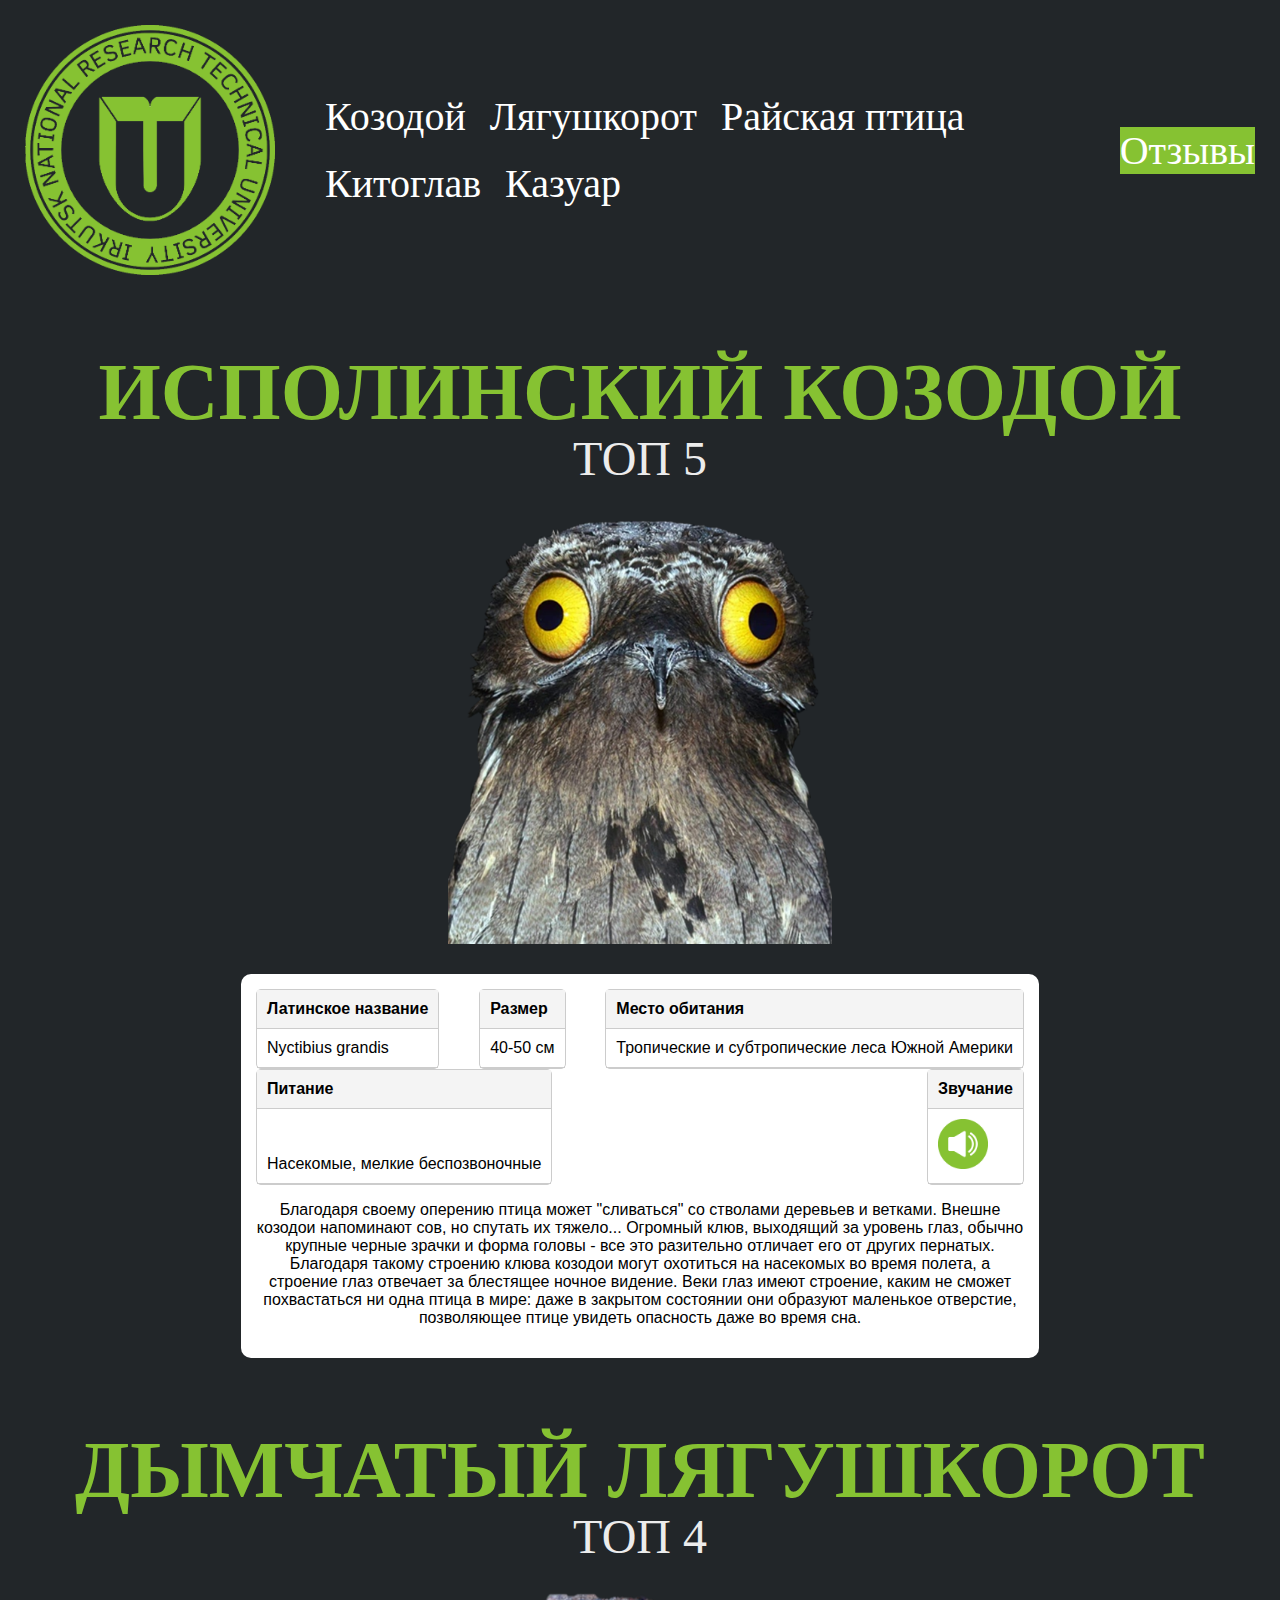
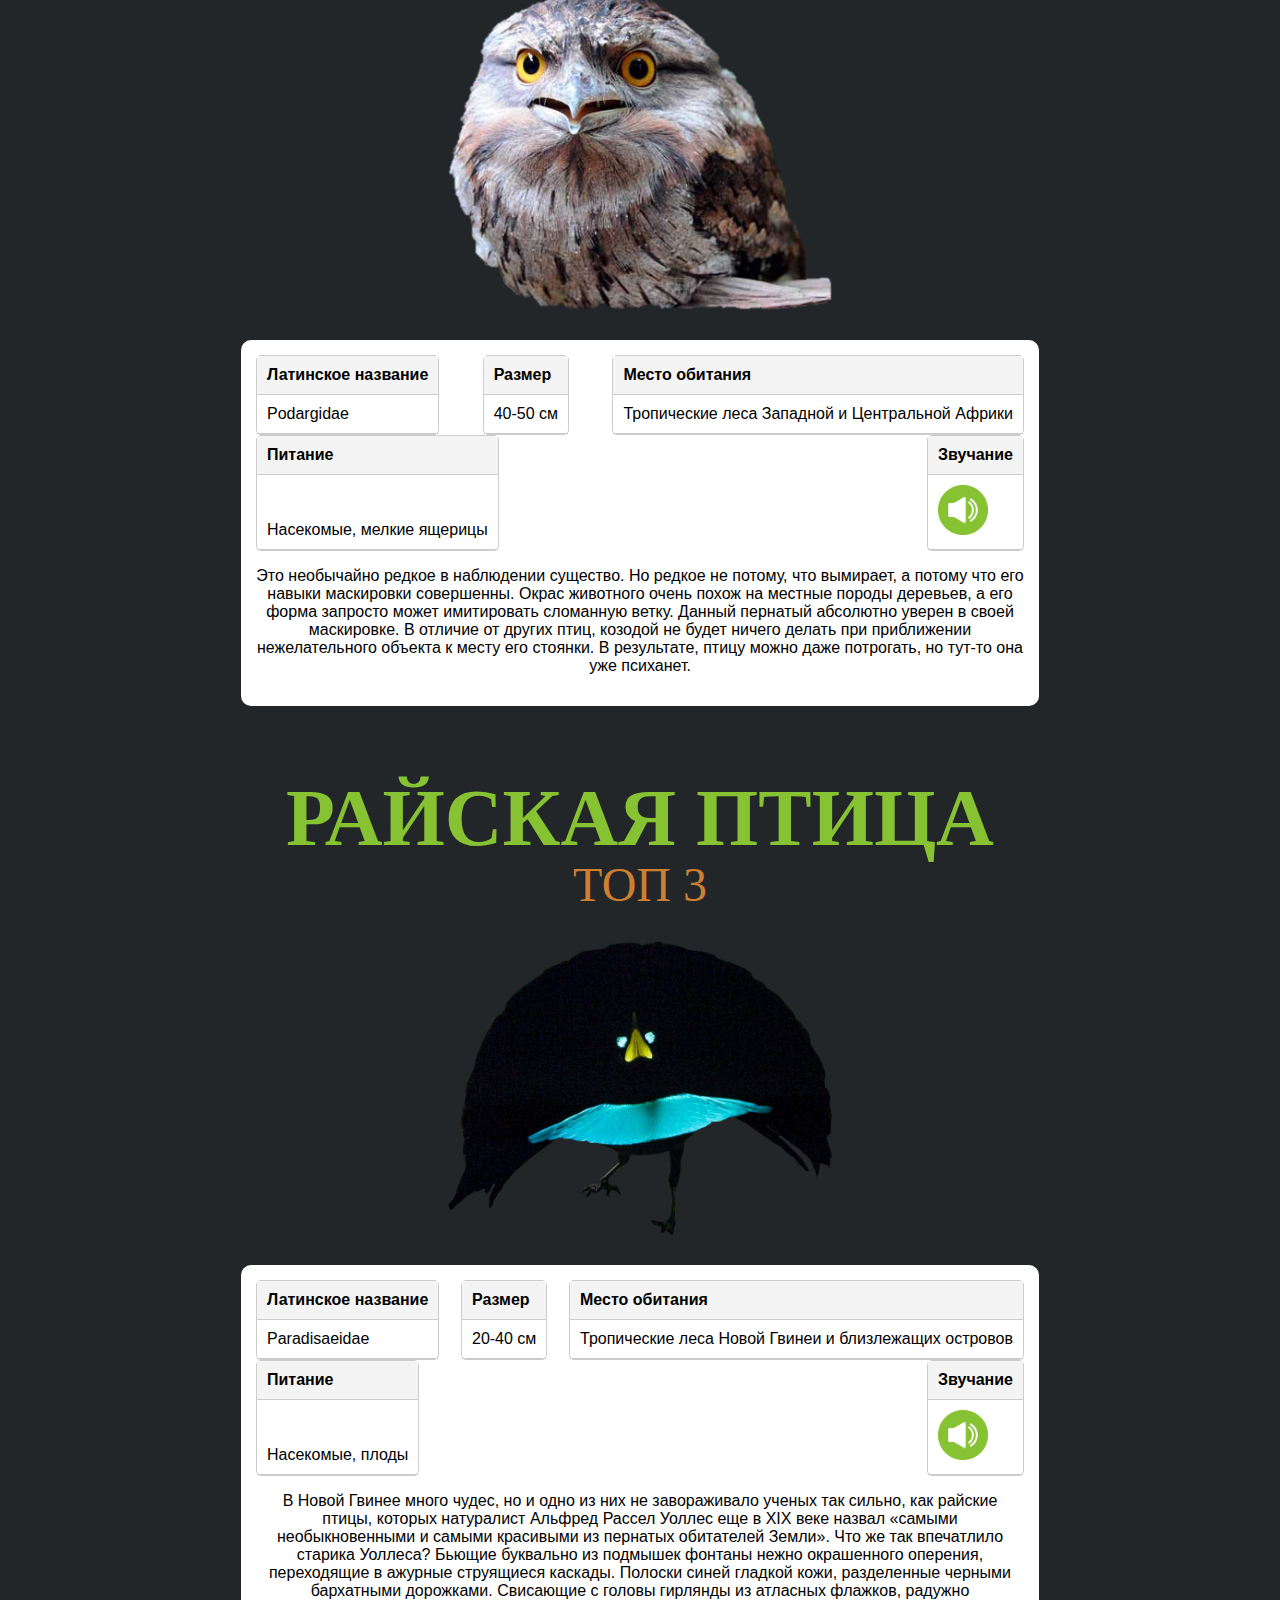
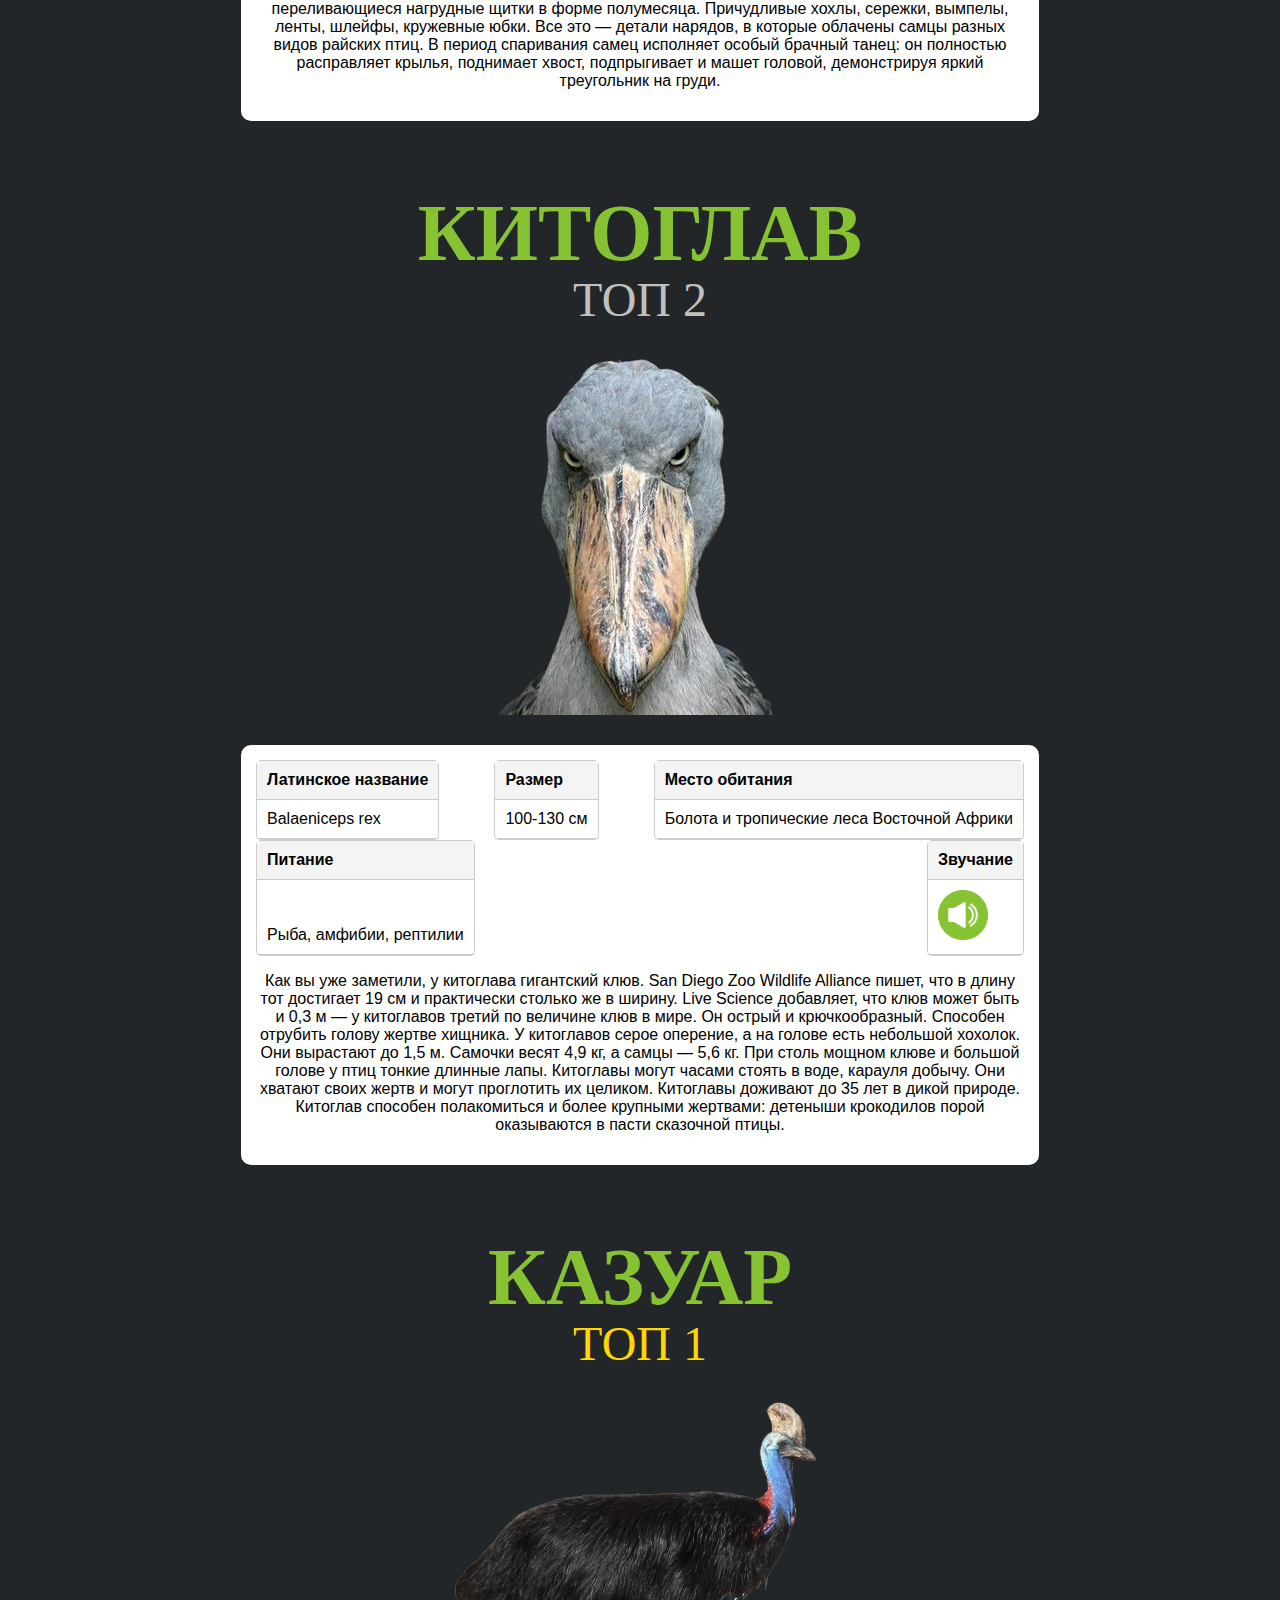
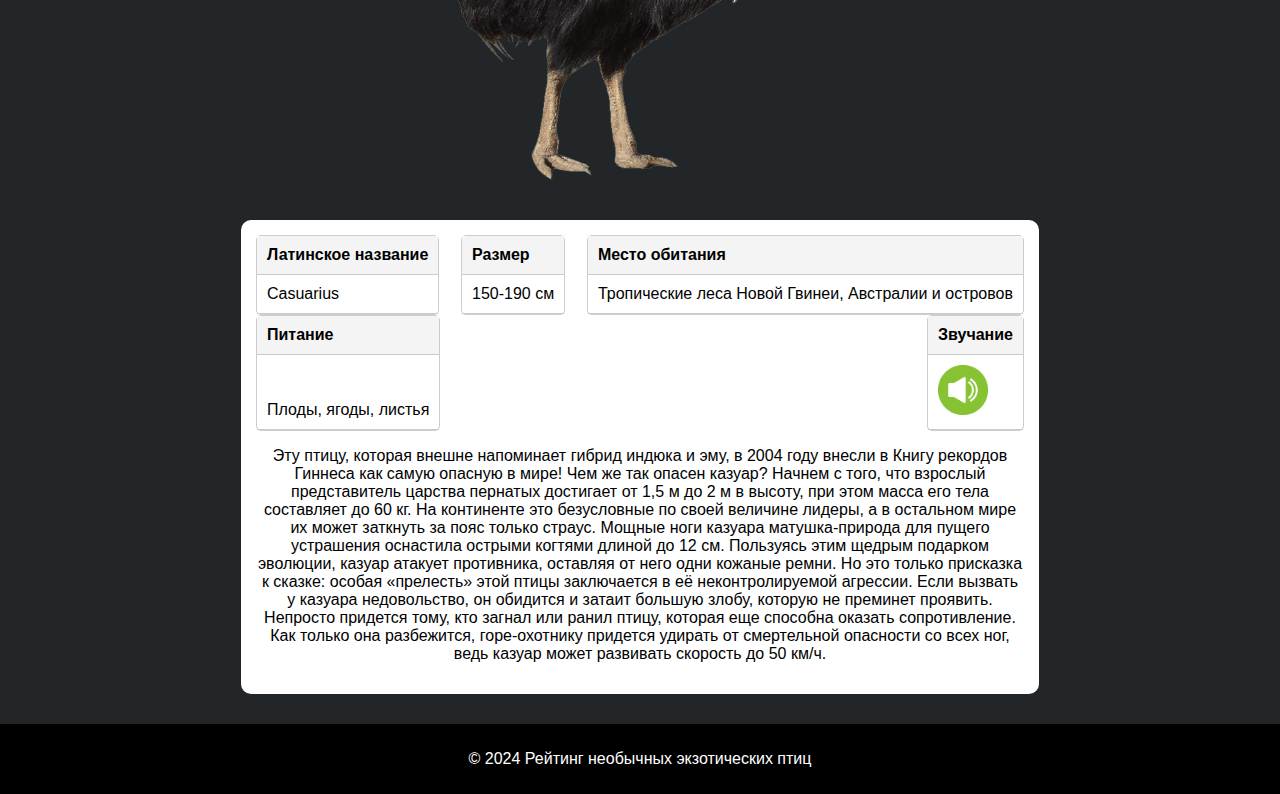
<file: index.html>
<!DOCTYPE html>
<html lang="ru">
  <head>
    <!-- Yandex.Metrika counter -->
<script type="text/javascript" >
   (function(m,e,t,r,i,k,a){m[i]=m[i]||function(){(m[i].a=m[i].a||[]).push(arguments)};
   m[i].l=1*new Date();
   for (var j = 0; j < document.scripts.length; j++) {if (document.scripts[j].src === r) { return; }}
   k=e.createElement(t),a=e.getElementsByTagName(t)[0],k.async=1,k.src=r,a.parentNode.insertBefore(k,a)})
   (window, document, "script", "https://mc.yandex.ru/metrika/tag.js", "ym");

   ym(99435108, "init", {
        clickmap:true,
        trackLinks:true,
        accurateTrackBounce:true,
        webvisor:true
   });
</script>
<noscript><div><img src="https://mc.yandex.ru/watch/99435108" style="position:absolute; left:-9999px;" alt="" /></div></noscript>
<!-- /Yandex.Metrika counter -->
    <meta charset="UTF-8" />
    <meta name="viewport" content="width=device-width, initial-scale=1.0" />
    <link rel="stylesheet" href="styles.css" />
    <title>Рейтинг экзотических птиц</title>
    <link rel="icon" href="papka/favicon.ico" type="image/x-icon" />
  </head>
  <body class="body-main">
    <header class="header-main">
      <img src="papka/aaa.png" alt="политех" class="header-image" />
      <nav>
        <ul>
          <li class="nav-ul-li">
            <a class="nav-ul-li-a" href="#kozodoy">Козодой</a>
          </li>
          <li class="nav-ul-li">
            <a class="nav-ul-li-a" href="#lyagushkorot">Лягушкорот</a>
          </li>
          <li class="nav-ul-li">
            <a class="nav-ul-li-a" href="#rayskaya">Райская птица</a>
          </li>
          <li class="nav-ul-li">
            <a class="nav-ul-li-a" href="#kitoglav">Китоглав</a>
          </li>
          <li class="nav-ul-li">
            <a class="nav-ul-li-a" href="#kazuar">Казуар</a>
          </li>
        </ul>
      </nav>
      <div>
        <nav>
          <a class="button" href="real.html">Отзывы</a>
        </nav>
      </div>
    </header>

    <main>
      <div>
        <section id="kozodoy">
          <h1 class="nameOfBird">ИСПОЛИНСКИЙ КОЗОДОЙ</h1>
          <p class="rating-bird">ТОП 5</p>
          <img src="papka/KOZOEDIK.png" alt="Козодой" class="bird-photo" />
        </section>

        <section class="bird-card">
          <div class="table">
            <div class="table-header">Латинское название</div>
            <div class="table-row">Nyctibius grandis</div>
          </div>
          <div class="table">
            <div class="table-header">Размер</div>
            <div class="table-row">40-50 см</div>
          </div>
          <div class="table">
            <div class="table-header">Место обитания</div>
            <div class="table-row">
              Тропические и субтропические леса Южной Америки
            </div>
          </div>
          <div class="table">
            <div class="table-header">Питание</div>
            <div class="table-row">Насекомые, мелкие беспозвоночные</div>
          </div>
          <div class="table">
            <div class="table-header">Звучание</div>
            <div class="table-row">
              <a href="https://disk.yandex.ru/d/4jetmK5GXpSBVQ"
                ><img src="papka/sound.png" alt="Звук" class="sound-IMG"
              /></a>
            </div>
          </div>
          <p class="p-pos">
            Благодаря своему оперению птица может "сливаться" со стволами
            деревьев и ветками. Внешне козодои напоминают сов, но спутать их
            тяжело... Огромный клюв, выходящий за уровень глаз, обычно крупные
            черные зрачки и форма головы - все это разительно отличает его от
            других пернатых. Благодаря такому строению клюва козодои могут
            охотиться на насекомых во время полета, а строение глаз отвечает за
            блестящее ночное видение. Веки глаз имеют строение, каким не сможет
            похвастаться ни одна птица в мире: даже в закрытом состоянии они
            образуют маленькое отверстие, позволяющее птице увидеть опасность
            даже во время сна.
          </p>
        </section>
      </div>

      <section id="lyagushkorot">
        <h2 class="nameOfBird">ДЫМЧАТЫЙ ЛЯГУШКОРОТ</h2>
        <p class="rating-bird">ТОП 4</p>
        <img src="papka/LYAGYSHKA.png" alt="Лягушкорот" class="bird-photo" />
      </section>

      <section class="bird-card">
        <div class="table">
          <div class="table-header">Латинское название</div>
          <div class="table-row">Podargidae</div>
        </div>
        <div class="table">
          <div class="table-header">Размер</div>
          <div class="table-row">40-50 см</div>
        </div>
        <div class="table">
          <div class="table-header">Место обитания</div>
          <div class="table-row">
            Тропические леса Западной и Центральной Африки
          </div>
        </div>
        <div class="table">
          <div class="table-header">Питание</div>
          <div class="table-row">Насекомые, мелкие ящерицы</div>
        </div>
        <div class="table">
          <div class="table-header">Звучание</div>
          <div class="table-row">
            <a href="https://disk.yandex.ru/d/Y9wT8lENDHzf8Q"
              ><img src="papka/sound.png" alt="Звук" class="sound-IMG"
            /></a>
          </div>
        </div>

        <p class="p-pos">
          Это необычайно редкое в наблюдении существо. Но редкое не потому, что
          вымирает, а потому что его навыки маскировки совершенны. Окрас
          животного очень похож на местные породы деревьев, а его форма запросто
          может имитировать сломанную ветку. Данный пернатый абсолютно уверен в
          своей маскировке. В отличие от других птиц, козодой не будет ничего
          делать при приближении нежелательного объекта к месту его стоянки. В
          результате, птицу можно даже потрогать, но тут-то она уже психанет.
        </p>
      </section>

      <section id="rayskaya">
        <h3 class="nameOfBird">РАЙСКАЯ ПТИЦА</h3>
        <p class="rating-bronse-bird">ТОП 3</p>
        <img src="papka/GODNESS.png" alt="РайскаяПтица" class="bird-photo" />
      </section>

      <section class="bird-card">
        <div class="table">
          <div class="table-header">Латинское название</div>
          <div class="table-row">Paradisaeidae</div>
        </div>
        <div class="table">
          <div class="table-header">Размер</div>
          <div class="table-row">20-40 см</div>
        </div>
        <div class="table">
          <div class="table-header">Место обитания</div>
          <div class="table-row">
            Тропические леса Новой Гвинеи и близлежащих островов
          </div>
        </div>
        <div class="table">
          <div class="table-header">Питание</div>
          <div class="table-row">Насекомые, плоды</div>
        </div>
        <div class="table">
          <div class="table-header">Звучание</div>
          <div class="table-row">
            <a href="https://disk.yandex.ru/d/9o032-4NHi-tjw"
              ><img src="papka/sound.png" alt="Звук" class="sound-IMG"
            /></a>
          </div>
        </div>
        <p class="p-pos">
          В Новой Гвинее много чудес, но и одно из них не завораживало ученых
          так сильно, как райские птицы, которых натуралист Альфред Рассел
          Уоллес еще в XIX веке назвал «самыми необыкновенными и самыми
          красивыми из пернатых обитателей Земли». Что же так впечатлило старика
          Уоллеса? Бьющие буквально из подмышек фонтаны нежно окрашенного
          оперения, переходящие в ажурные струящиеся каскады. Полоски синей
          гладкой кожи, разделенные черными бархатными дорожками. Свисающие с
          головы гирлянды из атласных флажков, радужно переливающиеся нагрудные
          щитки в форме полумесяца. Причудливые хохлы, сережки, вымпелы, ленты,
          шлейфы, кружевные юбки. Все это — детали нарядов, в которые облачены
          самцы разных видов райских птиц. В период спаривания самец исполняет
          особый брачный танец: он полностью расправляет крылья, поднимает
          хвост, подпрыгивает и машет головой, демонстрируя яркий треугольник на
          груди.
        </p>
      </section>

      <section id="kitoglav">
        <h4 class="nameOfBird">КИТОГЛАВ</h4>
        <p class="rating-silver-bird">ТОП 2</p>
        <img src="papka/shoebill.png" alt="КИТОГЛАВ" class="bird-photo" />
      </section>

      <section class="bird-card">
        <div class="table">
          <div class="table-header">Латинское название</div>
          <div class="table-row">Balaeniceps rex</div>
        </div>
        <div class="table">
          <div class="table-header">Размер</div>
          <div class="table-row">100-130 см</div>
        </div>
        <div class="table">
          <div class="table-header">Место обитания</div>
          <div class="table-row">
            Болота и тропические леса Восточной Африки
          </div>
        </div>
        <div class="table">
          <div class="table-header">Питание</div>
          <div class="table-row">Рыба, амфибии, рептилии</div>
        </div>
        <div class="table">
          <div class="table-header">Звучание</div>
          <div class="table-row">
            <a href="https://disk.yandex.ru/d/y40Pkzvhv7aQeQ"
              ><img src="papka/sound.png" alt="Звук" class="sound-IMG"
            /></a>
          </div>
        </div>
        <p class="p-pos">
          Как вы уже заметили, у китоглава гигантский клюв. San Diego Zoo
          Wildlife Alliance пишет, что в длину тот достигает 19 см и практически
          столько же в ширину. Live Science добавляет, что клюв может быть и 0,3
          м — у китоглавов третий по величине клюв в мире. Он острый и
          крючкообразный. Способен отрубить голову жертве хищника. У китоглавов
          серое оперение, а на голове есть небольшой хохолок. Они вырастают до
          1,5 м. Самочки весят 4,9 кг, а самцы — 5,6 кг. При столь мощном клюве
          и большой голове у птиц тонкие длинные лапы. Китоглавы могут часами
          стоять в воде, карауля добычу. Они хватают своих жертв и могут
          проглотить их целиком. Китоглавы доживают до 35 лет в дикой природе.
          Китоглав способен полакомиться и более крупными жертвами: детеныши
          крокодилов порой оказываются в пасти сказочной птицы.
        </p>
      </section>

      <section id="kazuar">
        <h5 class="nameOfBird">КАЗУАР</h5>
        <p class="rating-gold-bird">ТОП 1</p>
        <img src="papka/kazuar.png" alt="КАЗУАР" class="bird-photo" />
      </section>

      <section class="bird-card">
        <div class="table">
          <div class="table-header">Латинское название</div>
          <div class="table-row">Casuarius</div>
        </div>
        <div class="table">
          <div class="table-header">Размер</div>
          <div class="table-row">150-190 см</div>
        </div>
        <div class="table">
          <div class="table-header">Место обитания</div>
          <div class="table-row">
            Тропические леса Новой Гвинеи, Австралии и островов
          </div>
        </div>
        <div class="table">
          <div class="table-header">Питание</div>
          <div class="table-row">Плоды, ягоды, листья</div>
        </div>
        <div class="table">
          <div class="table-header">Звучание</div>
          <div class="table-row">
            <a href="https://disk.yandex.ru/d/dWJnQ1-Gfn5TOQ"
              ><img src="papka/sound.png" alt="Звук" class="sound-IMG"
            /></a>
          </div>
        </div>
        <p class="p-pos">
          Эту птицу, которая внешне напоминает гибрид индюка и эму, в 2004 году
          внесли в Книгу рекордов Гиннеса как самую опасную в мире! Чем же так
          опасен казуар? Начнем с того, что взрослый представитель царства
          пернатых достигает от 1,5 м до 2 м в высоту, при этом масса его тела
          составляет до 60 кг. На континенте это безусловные по своей величине
          лидеры, а в остальном мире их может заткнуть за пояс только страус.
          Мощные ноги казуара матушка-природа для пущего устрашения оснастила
          острыми когтями длиной до 12 см. Пользуясь этим щедрым подарком
          эволюции, казуар атакует противника, оставляя от него одни кожаные
          ремни. Но это только присказка к сказке: особая «прелесть» этой птицы
          заключается в её неконтролируемой агрессии. Если вызвать у казуара
          недовольство, он обидится и затаит большую злобу, которую не преминет
          проявить. Непросто придется тому, кто загнал или ранил птицу, которая
          еще способна оказать сопротивление. Как только она разбежится,
          горе-охотнику придется удирать от смертельной опасности со всех ног,
          ведь казуар может развивать скорость до 50 км/ч.
        </p>
      </section>
    </main>

    <footer class="footer-main">
      <p class="p-pos">&copy; 2024 Рейтинг необычных экзотических птиц</p>
    </footer>
  </body>
</html>
</file>
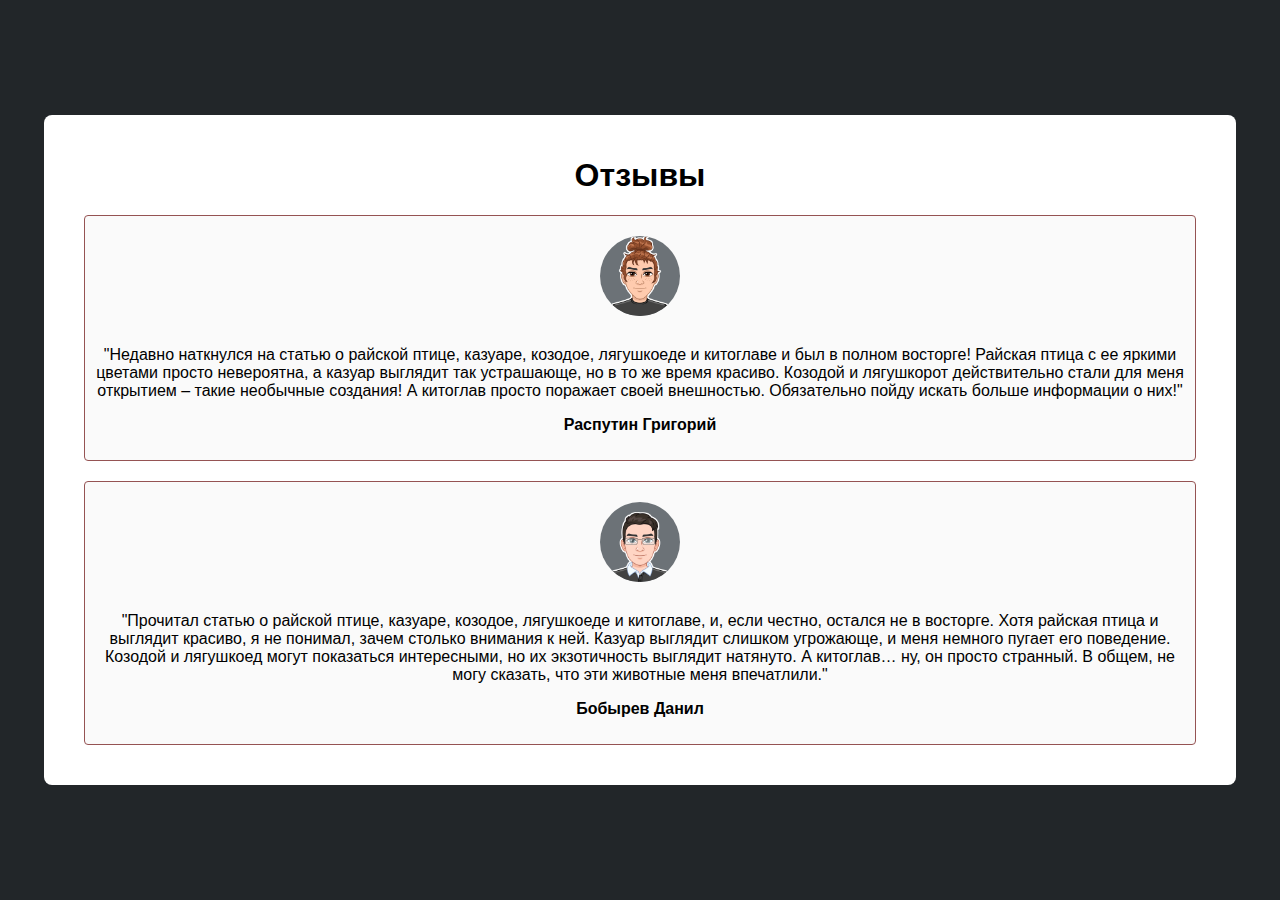
<file: real.html>
<!DOCTYPE html>
<html lang="ru">
  <head>
    <!-- Yandex.Metrika counter -->
<script type="text/javascript" >
   (function(m,e,t,r,i,k,a){m[i]=m[i]||function(){(m[i].a=m[i].a||[]).push(arguments)};
   m[i].l=1*new Date();
   for (var j = 0; j < document.scripts.length; j++) {if (document.scripts[j].src === r) { return; }}
   k=e.createElement(t),a=e.getElementsByTagName(t)[0],k.async=1,k.src=r,a.parentNode.insertBefore(k,a)})
   (window, document, "script", "https://mc.yandex.ru/metrika/tag.js", "ym");

   ym(99435108, "init", {
        clickmap:true,
        trackLinks:true,
        accurateTrackBounce:true,
        webvisor:true
   });
</script>
<noscript><div><img src="https://mc.yandex.ru/watch/99435108" style="position:absolute; left:-9999px;" alt="" /></div></noscript>
<!-- /Yandex.Metrika counter -->
    <meta charset="UTF-8" />
    <meta name="viewport" content="width=device-width, initial-scale=1.0" />
    <title>Отзывы</title>
    <link rel="stylesheet" href="stylesReal.css" />
  </head>
  <body class="body-main">
    <div class="container">
      <h1>Отзывы</h1>
      <div class="review">
        <img
          src="papka/e2YrWutKx5w.png"
          alt="Распутин Григорий"
          class="user-photo"
        />
        <p>
          "Недавно наткнулся на статью о райской птице, казуаре, козодое,
          лягушкоеде и китоглаве и был в полном восторге! Райская птица с ее
          яркими цветами просто невероятна, а казуар выглядит так устрашающе, но
          в то же время красиво. Козодой и лягушкорот действительно стали для
          меня открытием – такие необычные создания! А китоглав просто поражает
          своей внешностью. Обязательно пойду искать больше информации о них!"
        </p>
        <p class="p-bold">Распутин Григорий</p>
      </div>

      <div class="review">
        <img
          src="papka/vNm-ekY-8_k.png"
          alt="Бобырев Данил"
          class="user-photo"
        />
        <p>
          "Прочитал статью о райской птице, казуаре, козодое, лягушкоеде и
          китоглаве, и, если честно, остался не в восторге. Хотя райская птица и
          выглядит красиво, я не понимал, зачем столько внимания к ней. Казуар
          выглядит слишком угрожающе, и меня немного пугает его поведение.
          Козодой и лягушкоед могут показаться интересными, но их экзотичность
          выглядит натянуто. А китоглав… ну, он просто странный. В общем, не
          могу сказать, что эти животные меня впечатлили."
        </p>
        <p class="p-bold">Бобырев Данил</p>
      </div>
    </div>
  </body>
</html>
</file>
<file: styles.css>
.body-main {
  font-family: Arial, sans-serif;
  margin: 0px;
  padding: 0px;
  background-color: #222629;
}

.header-main {
  background-color: #222629;
  color: #f9f9f9;
  padding: 5px;
  font-family: "Bahnschrift Condensed", "Times New Roman", sans-serif;
  display: flex;
  align-items: center;
  justify-content: space-around;
  margin: 20px;
}

.header-image {
  width: 250px;
  border-radius: 10px;
  display: flex;
}

.button {
  font-family: "Bahnschrift Condensed", "Times New Roman", sans-serif;
  display: flex;
  background-color: #86c232;
  border: 10px;
  text-decoration: none;
  font-size: 250%;
  color: #ffffff;
}

.button:hover {
  font-family: "Bahnschrift Condensed", "Times New Roman", sans-serif;
  display: flex;
  background-color: #61892f;
  border: 10px;
  text-decoration: none;
  font-size: 250%;
  color: #ffffff;
}

.label-menu {
  position: relative;
  display: block;
  height: 50px;
  width: 60px;
}

.sound-IMG {
  width: 50px;
  height: 50px;
}

.p-pos {
  text-align: center;
}

.table {
  display: flex;
  flex-direction: column;
  border: 1px solid #ccc;
  border-radius: 5px;
  justify-content: space-between;
}
.table-header,
.table-row {
  display: flex;
  justify-content: space-between;
  padding: 10px;
  border-bottom: 1px solid #ccc;
}
.table-header {
  background-color: #f4f4f4;
  font-weight: bold;
}

.bird-card {
  background: white;
  border: 1px;
  border-radius: 10px;
  margin: 30px auto;
  padding: 15px;
  float: center;
  width: 60%;
  display: flex;
  flex-wrap: wrap;
  justify-content: space-between;
}

.nameOfBird {
  color: #86c232;
  margin-top: 100px;
  padding: 0px;
  font-size: 500%;
  line-height: 30%;
  margin-bottom: auto;
  text-align: center;
  font-family: "Bahnschrift Condensed", "Times New Roman", sans-serif;
}

.rating-bird,
.rating-bronse-bird,
.rating-silver-bird,
.rating-gold-bird {
  font-size: 300%;
  line-height: 30%;
  text-align: center;
  font-family: "Bahnschrift Condensed", "Times New Roman", sans-serif;
}

.rating-bird {
  color: #ececec;
}

.rating-bronse-bird {
  color: #cd7f32;
}

.rating-silver-bird {
  color: #c0c0c0;
}

.rating-gold-bird {
  color: #ffd700;
}

.bird-photo {
  max-width: 30%;
  height: auto;
  user-select: none;
  display: block;
  margin-left: auto;
  margin-right: auto;
}

.nav-ul-li {
  display: inline-flex;
  margin: 10px;
  font-size: 250%;
  align-content: center;
}

.nav-ul-li-a {
  color: white;
  text-decoration: none;
}

.nav-ul-li-a:hover {
  color: #86c232;
}

.footer-main {
  background-color: #000000;
  color: white;
  text-align: center;
  padding: 10px;
}

@media (max-width: 768px) {
  .nav-ul-li {
    display: inline-flex;
    margin: 10px;
    font-size: 4vw;
  }
  .header-image {
    max-width: 20vw;
    height: auto;
    border-radius: 10px;
    display: flex;
  }

  .nameOfBird {
    color: #86c232;
    margin-top: 50px;
    padding: 0px;
    font-size: 7vw;
    line-height: 30%;
    margin-bottom: auto;
    text-align: center;
    font-family: "Bahnschrift Condensed", "Times New Roman", sans-serif;
  }
  .bird-photo {
    max-width: 50%;
    height: auto;
    user-select: none;
    display: block;
    margin-left: auto;
    margin-right: auto;
  }
  .rating-bird,
  .rating-bronse-bird,
  .rating-silver-bird,
  .rating-gold-bird {
    font-size: 5vw;
    line-height: 30%;
    text-align: center;
    font-family: "Bahnschrift Condensed", "Times New Roman", sans-serif;
  }
  .label-menu {
    position: relative;
    display: block;
    height: 25px;
    width: 30px;
  }
  .button {
    font-family: "Bahnschrift Condensed", "Times New Roman", sans-serif;
    display: flex;
    background-color: #86c232;
    border: 10px;
    text-decoration: none;
    font-size: 150%;
    color: #ffffff;
  }
}
</file>
<file: stylesReal.css>
.body-main {
  font-family: Arial, sans-serif;
  margin: 0;
  padding: 0;
  background-color: #222629;
  display: flex;
  justify-content: center;
  align-items: center;
  height: 100vh;
}

.container {
  background: white;
  padding: 20px;
  border-radius: 8px;
  max-width: 90%;
  max-height: 90%;
  height: auto;
  text-align: center;
  overflow-y: auto;
}

.review {
  margin: 20px;
  padding: 10px;
  border: 1px solid #955353;
  border-radius: 4px;
  background-color: #fafafa;
}

.user-photo {
  width: 80px;
  height: 80px;
  border-radius: 50%;
  margin: 10px;
  background-color: #6c7277;
}

.p-bold {
  font-weight: bold;
}

@media (max-width: 768px) {
  .container {
    max-width: 95%;
    max-height: 95%;
    height: auto;
  }
}
</file>
